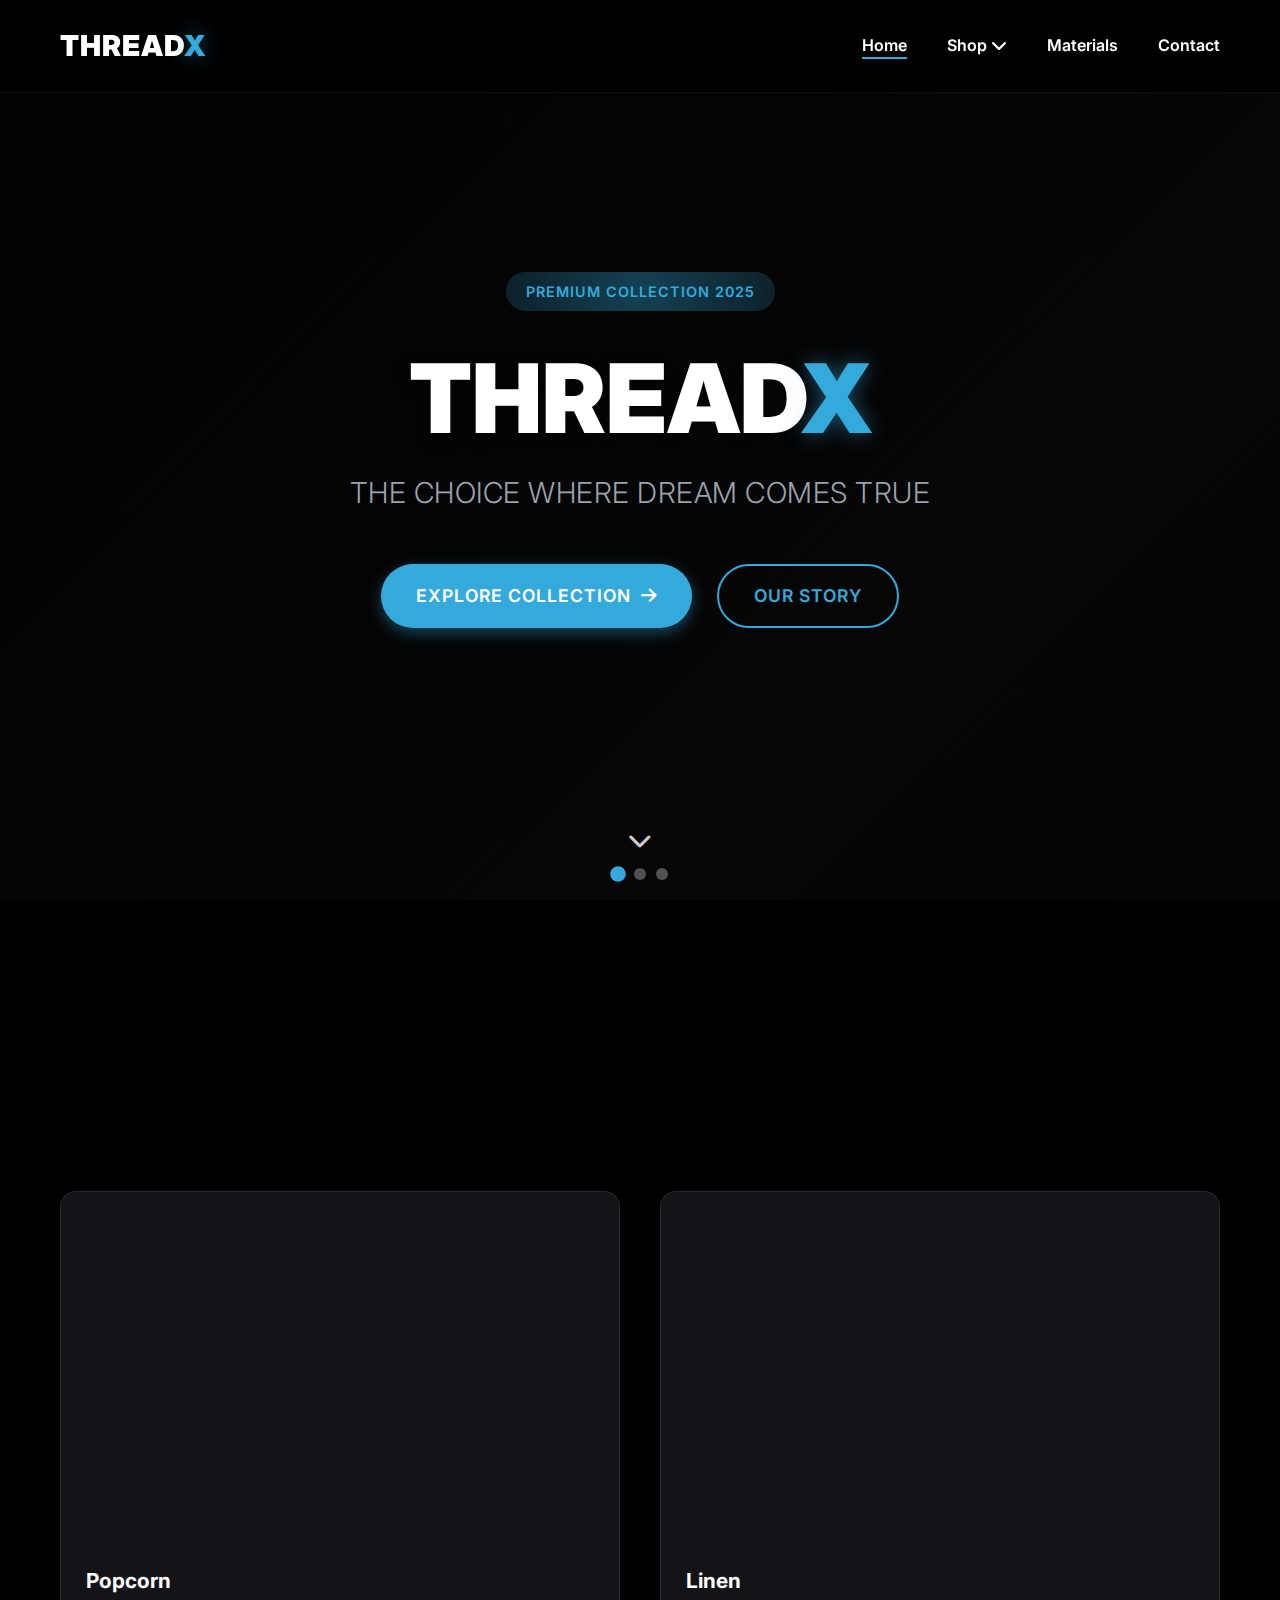
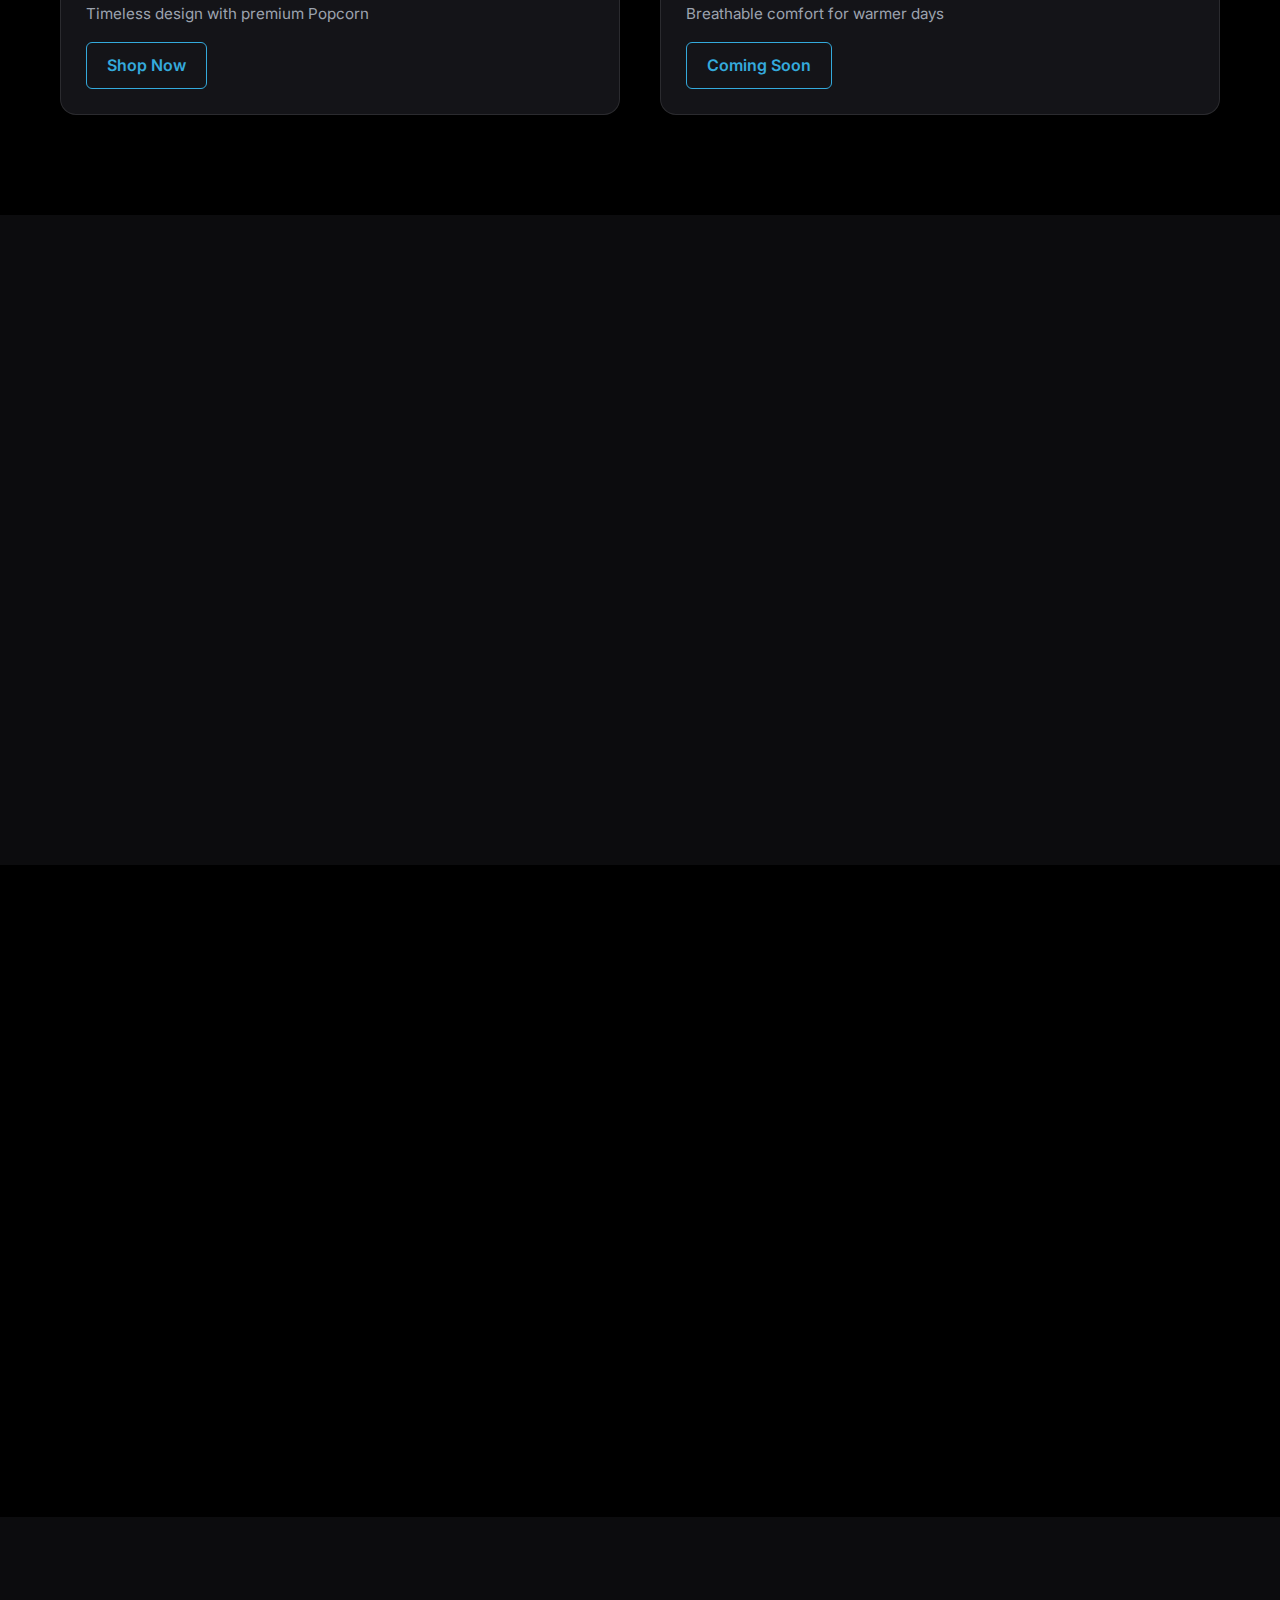
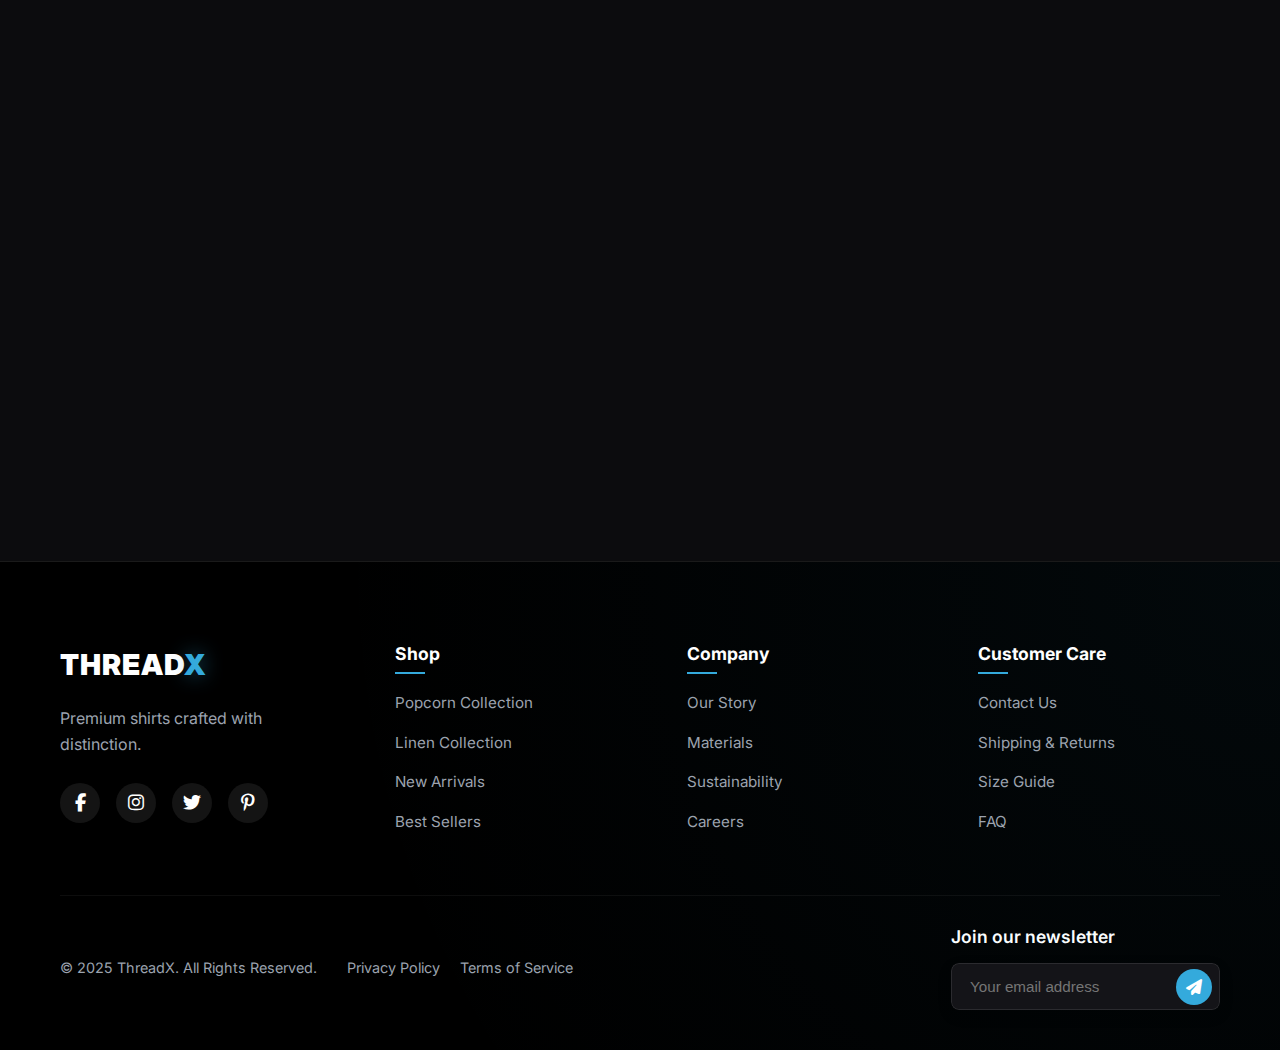
<file: index.html>
<!DOCTYPE html>
<html lang="en">
<head>
    <meta charset="UTF-8">
    <meta name="viewport" content="width=device-width, initial-scale=1.0">
    <meta name="description" content="ThreadX - Premium quality shirts & apparel. Shop our exclusive ThreadX collections featuring timeless designs, sustainable materials, and superior craftsmanship.">
    <meta name="keywords" content="ThreadX, threadx shirts, threadx apparel, threadx clothing, premium shirts, luxury shirts, sustainable fashion, high-quality shirts, popcorn collection, linen collection">
    <meta name="author" content="ThreadX">
    <meta name="robots" content="index, follow">
    
    <!-- Open Graph / Social Media -->
    <meta property="og:title" content="ThreadX - Premium Shirt Collection">
    <meta property="og:description" content="Discover ThreadX premium shirt collections crafted with distinction. Timeless designs with sustainable materials.">
    <meta property="og:image" content="./flex2.png">
    <meta property="og:url" content="https://threadx.com">
    <meta property="og:type" content="website">
    
    <!-- Twitter Card -->
    <meta name="twitter:card" content="summary_large_image">
    <meta name="twitter:title" content="ThreadX - Premium Shirt Collection">
    <meta name="twitter:description" content="Discover ThreadX premium shirt collections crafted with distinction. Timeless designs with sustainable materials.">
    <meta name="twitter:image" content="./flex2.png">
    <meta name="google-site-verification" content="verification_token_here" />
    
    <title>ThreadX | Premium Shirts & Apparel - Timeless Designs</title>
    <link rel="icon" href="./flex2.png" type="image/x-icon">
    <link rel="shortcut icon" href="./flex2.png" type="image/x-icon">
    <link rel="stylesheet" href="style.css">
    <link href="https://fonts.googleapis.com/css2?family=Inter:wght@300;400;600;700;900&display=swap" rel="stylesheet">
    <link rel="stylesheet" href="https://cdnjs.cloudflare.com/ajax/libs/font-awesome/6.4.0/css/all.min.css">
    
    <!-- Canonical URL -->
    <link rel="canonical" href="https://threadx.com">
</head>
<body>
    <!-- Structured Data for Organization and WebSite -->
    <script type="application/ld+json">
    {
      "@context": "https://schema.org",
      "@type": "Organization",
      "name": "ThreadX",
      "alternateName": "ThreadX Premium Apparel",
      "url": "https://threadx.com",
      "logo": "https://threadx.com/flex2.png",
      "description": "ThreadX - Premium shirts & apparel crafted with distinction. Shop our exclusive ThreadX collections featuring timeless designs and sustainable materials.",
      "sameAs": [
        "https://www.facebook.com/threadx",
        "https://www.instagram.com/threadx"
      ],
      "contactPoint": {
        "@type": "ContactPoint",
        "telephone": "+94 75 255 8533",
        "contactType": "customer service",
        "email": "threadxcontact@gmail.com",
        "areaServed": "Worldwide",
        "availableLanguage": "English"
      },
      "sameAs": [
        "https://facebook.com/threadx",
        "https://instagram.com/threadx",
        "https://twitter.com/threadx",
        "https://pinterest.com/threadx"
      ]
    }
    </script>
    <script type="application/ld+json">
    {
      "@context": "https://schema.org",
      "@type": "WebSite",
      "name": "ThreadX - Premium Shirt Collection",
      "url": "https://threadx.com",
      "potentialAction": {
        "@type": "SearchAction",
        "target": "https://threadx.com/search?q={search_term_string}",
        "query-input": "required name=search_term_string"
      }
    }
    </script>
    <script type="application/ld+json">
    {
      "@context": "https://schema.org",
      "@type": "ItemList",
      "itemListElement": [
        {
          "@type": "ListItem",
          "position": 1,
          "item": {
            "@type": "Product",
            "name": "Popcorn Collection",
            "description": "Timeless design with premium Popcorn fabric",
            "url": "https://threadx.com/shop/popcorn",
            "image": "https://threadx.com/storimg/Designer (8).png",
            "brand": {
              "@type": "Brand",
              "name": "ThreadX"
            },
            "offers": {
              "@type": "Offer",
              "availability": "https://schema.org/InStock"
            }
          }
        },
        {
          "@type": "ListItem",
          "position": 2,
          "item": {
            "@type": "Product",
            "name": "Linen Collection",
            "description": "Breathable comfort for warmer days",
            "url": "https://threadx.com/shop/linen",
            "image": "https://threadx.com/storimg/Untitled project-Layer 1 (9).jpeg",
            "brand": {
              "@type": "Brand",
              "name": "ThreadX"
            },
            "offers": {
              "@type": "Offer",
              "availability": "https://schema.org/InStock"
            }
          }
        }
      ]
    }
    </script>
    <header>
        <nav class="navbar">
            <div class="navbar-container container">
                <div class="brand">
                    <a href="#" class="brand-logo">
                        <span class="company-name">THREAD<span class="blue-x">X</span></span>
                    </a>
                </div>

                <ul class="nav-links" id="nav-links">
                    <li><a href="https://threadx.com/index.html" class="nav-link active"><span>Home</span></a></li>
                    <li class="dropdown">
                        <a href="#collection" class="nav-link"><span>Shop</span> <i class="fas fa-chevron-down"></i></a>
                        <ul class="dropdown-menu">
                            <li><a href="./shop/popcorn.html">Popcorn Collection</a></li>
                            <!-- <li><a href="https://threadx.com/shop/linen.html">Linen Collection</a></li> -->
                        </ul>
                    </li>
                    <li><a href="#materials" class="nav-link"><span>Materials</span></a></li>
                    <li><a href="#contact" class="nav-link"><span>Contact</span></a></li>
                </ul>

                <button class="menu-toggle" id="menu-toggle" aria-label="Toggle menu" aria-expanded="false">
                    <span class="bar"></span>
                    <span class="bar"></span>
                    <span class="bar"></span>
                </button>
            </div>
        </nav>
    </header>

    <main>
        <section class="hero">
            <div class="hero-background">
                <div class="slideshow">
                    <div class="slide active" style="background-image: url('https://i.pinimg.com/736x/85/3b/76/853b76efc87adff7609f911dd39718da.jpg')" aria-label="Premium shirt fabric texture closeup" role="img"></div>
                    <div class="slide" style="background-image: url('https://i.pinimg.com/736x/24/58/f0/2458f0dce0ec2b05aef247e7f44d8a29.jpg')" aria-label="ThreadX premium collection showcase" role="img"></div>
                    <div class="slide" style="background-image: url('https://i.pinimg.com/736x/5f/96/8d/5f968dd07911fe8c025445d2699eabd7.jpg')" aria-label="Luxury shirt material detail" role="img"></div>
                </div>
                <div class="hero-background-overlay"></div>
            </div>
            <div class="hero-content container">
                <div class="hero-text">
                    <div class="hero-badge">
                        <span class="badge-text">PREMIUM COLLECTION 2025</span>
                        <span class="badge-glow"></span>
                    </div>
                    <h1 class="hero-title">THREAD<span class="blue-x">X</span></h1>
                    <p class="tagline">THE CHOICE WHERE DREAM COMES TRUE</p>
                    <div class="cta-group">
                        <a href="#collection" class="cta-button primary">
                            <span class="cta-text">Explore Collection</span>
                            <span class="cta-icon"><i class="fas fa-arrow-right"></i></span>
                        </a>
                        <a href="#about" class="cta-button secondary">Our Story</a>
                    </div>
                </div>
            </div>
            <div class="hero-scroll">
                <a href="#collection" class="scroll-down" aria-label="Scroll down to collection">
                    <i class="fas fa-chevron-down"></i>
                </a>
            </div>
            <div class="slideshow-nav">
                <button class="slide-dot active" data-slide="0"></button>
                <button class="slide-dot" data-slide="1"></button>
                <button class="slide-dot" data-slide="2"></button>
            </div>
        </section>

        <section id="collection" class="collection">
            <div class="container">
                <div class="section-header">
                    <span class="section-label">PREMIUM COLLECTION 2025</span>
                    <h2>Featured Collection</h2>
                    <p>Discover our latest designs that blend comfort with sophisticated style</p>
                </div>

                <div class="product-grid">
                    <div class="product-card">
                        <div class="product-image classic"></div>
                        <div class="product-details">
                            <h3>Popcorn</h3>
                            <p>Timeless design with premium Popcorn</p>
                            <a href="./shop/popcorn.html" class="shop-button">Shop Now</a>
                        </div>
                    </div>

                    <div class="product-card">
                        <div class="product-image slim"></div>
                        <div class="product-details">
                            <h3>Linen</h3>
                            <p>Breathable comfort for warmer days</p>
                            <a href="#" class="shop-button">Coming Soon</a>
                        </div>
                    </div>

                    <!-- <div class="product-card">
                        <div class="product-image modern"></div>
                        <div class="product-details">
                            <h3>Modern Chambray</h3>
                            <p>Versatile style for any occasion</p>
                            <a href="#" class="shop-button">Shop Now</a>
                        </div>
                    </div> -->
                </div>
            </div>
        </section>

        <section id="about" class="about">
            <div class="container">
                <div class="content-grid">
                    <div class="content-text">
                        <span class="section-label">Our Story</span>
                        <h2>Craftsmanship In Every Thread</h2>
                        <p>Founded in 2020, ThreadX was born from a passion for excellence and a commitment to redefining premium shirts. We believe that what you wear matters – not just in how you look, but in how you feel.</p>
                        <p>Each ThreadX shirt represents countless hours of meticulous design and craftsmanship, using only the finest materials sourced from sustainable producers around the world.</p>
                        <a href="#materials" class="text-link">Learn about our premium materials <i class="fas fa-arrow-right"></i></a>
                    </div>
                    <div class="content-image">
                        <div class="about-image"></div>
                    </div>
                </div>
            </div>
        </section>

        <section id="materials" class="materials">
            <div class="container">
                <div class="section-header">
                    <span class="section-label">Quality First</span>
                    <h2>Premium Materials</h2>
                    <p>We carefully select the finest fabrics for superior comfort and longevity</p>
                </div>

                <div class="feature-grid">
                    <div class="feature-card">
                        <div class="feature-icon">
                            <i class="fas fa-leaf"></i>
                        </div>
                        <h3>Organic Cotton</h3>
                        <p>Sustainably grown premium cotton for exceptional softness and breathability.</p>
                    </div>

                    <div class="feature-card">
                        <div class="feature-icon">
                            <i class="fas fa-wind"></i>
                        </div>
                        <h3>Pure Linen</h3>
                        <p>Natural, lightweight fabric that keeps you cool in warmer weather.</p>
                    </div>

                    <div class="feature-card">
                        <div class="feature-icon">
                            <i class="fas fa-tshirt"></i>
                        </div>
                        <h3>Premium Blends</h3>
                        <p>Carefully crafted fabric combinations for enhanced comfort and performance.</p>
                    </div>
                </div>
            </div>
        </section>

        <section id="contact" class="contact">
            <div class="container">
                <div class="content-grid">
                    <div class="content-text">
                        <span class="section-label">Get In Touch</span>
                        <h2>We're Here To Help</h2>
                        <p>Have questions about our products, sizing, or shipping? Our dedicated team is ready to assist you.</p>

                        <div class="contact-info">
                            <div class="contact-item">
                                <i class="fas fa-envelope"></i>
                                <p><a href="mailto:threadxcontact@gmail.com">threadxcontact@gmail.com</a></p>
                            </div>
                            <div class="contact-item">
                                <i class="fas fa-phone"></i>
                                <p><a href="tel:+94 71 181 8021">+94 71 181 8021</a></p>
                            </div>
                            <div class="contact-item">
                                <i class="fas fa-phone"></i>
                                <p><a href="tel:+94 75 255 8533">+94 75 255 8533</a></p>
                            </div>
                            <div class="contact-item">
                                <i class="fas fa-phone"></i>
                                <p><a href="tel:+94 71 177 5347">+94 71 177 5347</a></p>
                            </div>
                            <div class="contact-item whatsapp-btn">
                                <a href="https://wa.me/94752558533" class="whatsapp-button" target="_blank">
                                    <i class="fab fa-whatsapp"></i>
                                    <span>Chat on WhatsApp</span>
                                </a>
                            </div>
                        </div>
                    </div>
                </div>
            </div>
        </section>
    </main>

    <footer>
        <div class="container">
            <div class="footer-content">
                <div class="footer-brand">
                    <a href="#" class="brand-logo">
                       <span class="company-name">THREAD<span class="blue-x">X</span></span>
                    </a>
                    <p>Premium shirts crafted with distinction.</p>
                    <div class="social-icons">
                        <a href="#" aria-label="Facebook"><i class="fab fa-facebook-f"></i></a>
                        <a href="#" aria-label="Instagram"><i class="fab fa-instagram"></i></a>
                        <a href="#" aria-label="Twitter"><i class="fab fa-twitter"></i></a>
                        <a href="#" aria-label="Pinterest"><i class="fab fa-pinterest-p"></i></a>
                    </div>
                </div>
                <div class="footer-links">
                    <div class="footer-column">
                        <h4>Shop</h4>
                        <ul>
                            <li><a href="https://threadx.com/shop/popcorn.html">Popcorn Collection</a></li>
                            <li><a href="https://threadx.com/shop/linen.html">Linen Collection</a></li>
                            <li><a href="#">New Arrivals</a></li>
                            <li><a href="#">Best Sellers</a></li>
                        </ul>
                    </div>
                    <div class="footer-column">
                        <h4>Company</h4>
                        <ul>
                            <li><a href="#about">Our Story</a></li>
                            <li><a href="#materials">Materials</a></li>
                            <li><a href="#">Sustainability</a></li>
                            <li><a href="#">Careers</a></li>
                        </ul>
                    </div>
                    <div class="footer-column">
                        <h4>Customer Care</h4>
                        <ul>
                            <li><a href="#contact">Contact Us</a></li>
                            <li><a href="#">Shipping & Returns</a></li>
                            <li><a href="#">Size Guide</a></li>
                            <li><a href="#">FAQ</a></li>
                        </ul>
                    </div>
                </div>
            </div>
            <div class="footer-bottom">
                <div class="footer-legal">
                    <p>© 2025 ThreadX. All Rights Reserved.</p>
                    <div class="legal-links">
                        <a href="#">Privacy Policy</a>
                        <a href="#">Terms of Service</a>
                    </div>
                </div>
                <div class="newsletter">
                    <h4>Join our newsletter</h4>
                    <form class="newsletter-form">
                        <input type="email" placeholder="Your email address" required>
                        <button type="submit"><i class="fas fa-paper-plane"></i></button>
                    </form>
                </div>
            </div>
        </div>
    </footer>

    <script src="script.js"></script>
    <!-- Code Protection Script -->
    <script src="./protection.js"></script>
</body>
</html>
</file>
<file: style.css>
:root {
    --primary-color: #34aadc;
    --primary-dark: #2a8dbf;
    --text-color: #ffffff;
    --text-secondary: #9ca3af;
    --bg-color: #000000;
    --bg-secondary: #0c0c0e;
    --bg-card: #141418;
    --border-color: rgba(255, 255, 255, 0.1);
    --transition: all 0.3s ease;
}

* {
    box-sizing: border-box;
    margin: 0;
    padding: 0;
}

html {
    scroll-behavior: smooth;
}

body {
    font-family: 'Inter', sans-serif;
    line-height: 1.6;
    background-color: var(--bg-color);
    color: var(--text-color);
    overflow-x: hidden;
}

.container {
    max-width: 1200px;
    margin: 0 auto;
    padding: 0 20px;
}

a {
    color: var(--text-color);
    text-decoration: none;
    transition: var(--transition);
}

a:hover {
    color: var(--primary-color);
}

ul {
    list-style: none;
}

img {
    max-width: 100%;
    display: block;
}

h1, h2, h3, h4 {
    line-height: 1.3;
}

/* --- Section Styles --- */
section {
    padding: 100px 0;
    position: relative; /* Ensure sections stack correctly with fixed header */
}

.section-label {
    color: var(--primary-color);
    font-weight: 600;
    text-transform: uppercase;
    font-size: 0.9rem;
    letter-spacing: 1.5px;
    display: block;
    margin-bottom: 12px;
}

.section-header {
    text-align: center;
    max-width: 700px;
    margin: 0 auto 60px;
}

.section-header h2 {
    font-size: 2.5rem;
    font-weight: 800;
    margin-bottom: 16px;
}

.section-header p {
    color: var(--text-secondary);
    font-size: 1.1rem;
}

/* --- Modern Navbar Styles --- */
.navbar {
    background-color: rgba(0, 0, 0, 0.8);
    padding: 1rem 0;
    position: fixed;
    width: 100%;
    top: 0;
    z-index: 100;
    transition: var(--transition);
    backdrop-filter: blur(10px);
    border-bottom: 1px solid rgba(255, 255, 255, 0.05); /* Subtle separation */
}

.navbar-container {
    display: flex;
    justify-content: space-between;
    align-items: center;
    min-height: 60px; /* Consistent height */
}

.brand {
    display: flex;
    align-items: center;
}

.brand-logo {
    display: inline-block; /* Prevents shifting on hover */
}

.company-name {
    font-size: 1.8rem;
    font-weight: 900;
    color: var(--text-color);
    letter-spacing: 1px;
    text-transform: uppercase;
    transition: transform 0.2s ease;
}

.brand-logo:hover .company-name {
    transform: scale(1.03);
}

.blue-x {
    color: var(--primary-color);
}

.nav-links {
    display: flex;
    align-items: center;
    gap: 40px;
}

.nav-link {
    font-weight: 600;
    position: relative;
    padding: 5px 0;
}

.nav-link span {
    position: relative;
}

.nav-link span::after {
    content: "";
    position: absolute;
    bottom: -4px;
    left: 0;
    width: 0;
    height: 2px;
    background-color: var(--primary-color);
    transition: var(--transition);
}

.nav-link:hover span::after,
.nav-link.active span::after {
    width: 100%;
}

.menu-toggle {
    display: none; /* Hidden by default on larger screens */
    background: none;
    border: none;
    cursor: pointer;
    padding: 10px;
    z-index: 110; /* Ensure it's above mobile menu content */
}

.menu-toggle .bar {
    display: block;
    width: 25px;
    height: 2px;
    background-color: var(--text-color);
    margin: 6px 0;
    transition: transform 0.3s ease, background-color 0.3s ease, opacity 0.3s ease;
}

/* Mobile Menu Toggle Animation */
.menu-toggle.active .bar:nth-child(1) {
    transform: translateY(8px) rotate(45deg);
}
.menu-toggle.active .bar:nth-child(2) {
    opacity: 0;
}
.menu-toggle.active .bar:nth-child(3) {
    transform: translateY(-8px) rotate(-45deg);
}
/* --- Media Queries for Responsive Navbar --- */
@media (max-width: 992px) {
    .nav-links {
        position: fixed;
        top: 0;
        right: -100%; /* Start off-screen */
        width: 70%; /* Adjust width as needed */
        max-width: 300px; /* Max width */
        height: 100vh;
        background-color: var(--bg-secondary); /* Slightly different background */
        flex-direction: column;
        align-items: center;
        justify-content: center;
        padding-top: 80px; /* Space for header */
        gap: 30px;
        transition: right 0.5s cubic-bezier(0.77, 0, 0.175, 1); /* Smooth slide */
        box-shadow: -5px 0 15px rgba(0, 0, 0, 0.2);
        z-index: 105; /* Below toggle, above content */
    }

    .nav-links.active {
        right: 0; /* Slide in */
    }

    .nav-link {
        font-size: 1.2rem;
        width: 100%;
        text-align: center;
        padding: 15px 0;
    }

     .nav-link span::after {
        /* Optional: Adjust or remove underline for mobile */
        bottom: -6px;
        height: 2px;
        background-color: var(--primary-color);
     }

    .menu-toggle {
        display: block; /* Show the hamburger icon */
    }
}


/* Dropdown styles */


.dropdown {
    position: relative;
    list-style: none;
}

.dropdown-menu {
    position: absolute;
    top: 100%;
    left: 0;
    background-color: var(--bg-card);
    border: 1px solid var(--border-color);
    border-radius: 8px;
    padding: 10px 0;
    min-width: 200px;
    opacity: 0;
    visibility: hidden;
    transform: translateY(10px);
    transition: var(--transition);
    z-index: 100;
    box-shadow: 0 10px 30px rgba(0, 0, 0, 0.2);
}

.dropdown:hover .dropdown-menu {
    opacity: 1;
    visibility: visible;
    transform: translateY(0);
}

.dropdown-menu li {
    padding: 8px 20px;
}

.dropdown-menu li a {
    color: var(--text-secondary);
    font-size: 0.95rem;
    transition: var(--transition);
    display: block;
}

.dropdown-menu li a:hover {
    color: var(--primary-color);
    background-color: rgba(52, 170, 220, 0.1);
}



/* --- Hero Section Styles --- */
.hero {
    position: relative;
    overflow: hidden;
    height: 100vh;
    min-height: 700px;
    background: #0a0a0a; /* Fallback color */
}

.hero-background {
    position: absolute;
    top: 0;
    left: 0;
    width: 100%;
    height: 100%;
    z-index: 0;
}

.slideshow {
    position: absolute;
    top: 0;
    left: 0;
    width: 100%;
    height: 100%;
    z-index: 0;
}

.slide {
    position: absolute;
    top: 0;
    left: 0;
    width: 100%;
    height: 100%;
    background-size: cover;
    background-position: center;
    opacity: 0;
    transition: opacity 1.2s ease-in-out;
    z-index: 1;
    transform: scale(1.1); /* Slight zoom effect */
}

.slide.active {
    opacity: 1;
    z-index: 2;
    transform: scale(1);
}

.hero-background-overlay {
    position: absolute;
    top: 0;
    left: 0;
    width: 100%;
    height: 100%;
    background: linear-gradient(
        135deg,
        rgba(0, 0, 0, 0.8) 0%,
        rgba(0, 0, 0, 0.6) 40%,
        rgba(0, 0, 0, 0.4) 70%,
        rgba(0, 0, 0, 0.6) 100%
    );
    z-index: 3;
}

.hero-content {
    position: relative;
    z-index: 4;
    display: flex;
    align-items: center;
    justify-content: center;
    padding: 80px 0;
    height: 100%;
    text-align: center;
}

.hero-text {
    max-width: 800px;
}

.hero-badge {
    position: relative;
    display: inline-block;
    margin-bottom: 2rem;
    padding: 8px 20px;
    background: rgba(52, 170, 220, 0.1);
    border-radius: 20px;
    color: var(--primary-color);
    font-size: 0.9rem;
    font-weight: 600;
    letter-spacing: 1px;
    overflow: hidden;
}

.badge-glow {
    position: absolute;
    top: -50%;
    left: -50%;
    width: 200%;
    height: 200%;
    background: radial-gradient(circle, rgba(52, 170, 220, 0.3) 0%, transparent 70%);
    animation: glow 4s infinite;
}

.hero-title {
    font-size: 6rem;
    font-weight: 900;
    margin-bottom: 1.5rem;
    color: var(--text-color);
    text-transform: uppercase;
    line-height: 1;
    text-shadow: 0 4px 15px rgba(0, 0, 0, 0.3);
}

.blue-x {
    color: var(--primary-color);
    text-shadow: 0 0 20px rgba(52, 170, 220, 0.5);
}

.tagline {
    font-size: 1.8rem;
    color: var(--text-secondary);
    margin-bottom: 3rem;
    font-weight: 300;
    letter-spacing: 0.5px;
}

.cta-group {
    display: flex;
    gap: 25px;
    justify-content: center;
}

.cta-button {
    display: flex;
    align-items: center;
    gap: 10px;
    padding: 16px 35px;
    border-radius: 50px;
    font-size: 1.1rem;
    font-weight: 600;
    text-transform: uppercase;
    letter-spacing: 1px;
    transition: all 0.3s ease;
}

.cta-button.primary {
    background: var(--primary-color);
    color: white;
    box-shadow: 0 5px 15px rgba(52, 170, 220, 0.4);
}

.cta-button.primary:hover {
    transform: translateY(-5px);
    box-shadow: 0 15px 30px rgba(52, 170, 220, 0.6);
    background: var(--primary-dark);
}

.cta-button.secondary {
    background: transparent;
    color: var(--primary-color);
    border: 2px solid var(--primary-color);
}

.cta-button.secondary:hover {
    background: rgba(52, 170, 220, 0.15);
    transform: translateY(-5px);
    box-shadow: 0 10px 20px rgba(52, 170, 220, 0.2);
}

.hero-scroll {
    position: absolute;
    bottom: 40px;
    left: 50%;
    transform: translateX(-50%);
    z-index: 4;
}

.scroll-down {
    font-size: 1.5rem;
    color: var(--text-color);
    opacity: 0.8;
    animation: bounce 2s infinite;
    padding: 15px;
}

.scroll-down:hover {
    opacity: 1;
    color: var(--primary-color);
}

.slideshow-nav {
    position: absolute;
    bottom: 20px;
    left: 50%;
    transform: translateX(-50%);
    display: flex;
    gap: 10px;
    z-index: 4;
}

.slide-dot {
    width: 12px;
    height: 12px;
    border-radius: 50%;
    background: rgba(255, 255, 255, 0.3);
    border: none;
    cursor: pointer;
    transition: all 0.3s ease;
}

.slide-dot.active {
    background: var(--primary-color);
    transform: scale(1.3);
}

.slide-dot:hover {
    background: var(--primary-color);
    transform: scale(1.1);
}

/* Animations */
@keyframes glow {
    0% { transform: translateX(-100%) rotate(0deg); }
    50% { transform: translateX(100%) rotate(45deg); }
    100% { transform: translateX(-100%) rotate(0deg); }
}

/* --- Collection Section --- */
.collection {
    background-color: var(--bg-color);
}

.product-grid {
    display: grid;
    grid-template-columns: repeat(auto-fit, minmax(300px, 1fr));
    gap: 40px;
    margin-top: 40px;
}

.product-card {
    background-color: var(--bg-card);
    border-radius: 16px;
    overflow: hidden;
    transition: transform 0.3s ease, box-shadow 0.3s ease, border-color 0.3s ease;
    box-shadow: 0 10px 30px rgba(0, 0, 0, 0.2);
    border: 1px solid var(--border-color);
    display: flex;
    flex-direction: column;
}

.product-card:hover {
    transform: translateY(-10px);
    box-shadow: 0 20px 40px rgba(0, 0, 0, 0.3);
    border-color: rgba(52, 170, 220, 0.3);
}

.product-image {
    height: 350px;
    background-position: center;
    background-size: cover;
    transition: transform 0.4s ease;
    overflow: hidden; /* Keep scale effect contained */
}

.product-image.classic {
    background-image: url('https://images.unsplash.com/photo-1603252109303-2751441dd157?ixlib=rb-4.0.3&ixid=MnwxMjA3fDB8MHxwaG90by1wYWdlfHx8fGVufDB8fHx8&auto=format&fit=crop&w=800&q=80');
}

.product-image.slim {
    background-image: url('https://images.unsplash.com/photo-1598033129183-c4f50c736f10?ixlib=rb-4.0.3&ixid=MnwxMjA3fDB8MHxwaG90by1wYWdlfHx8fGVufDB8fHx8&auto=format&fit=crop&w=800&q=80');
}

.product-image.modern {
    background-image: url('https://images.unsplash.com/photo-1614676379229-4e7640219b4c?ixlib=rb-4.0.3&ixid=MnwxMjA3fDB8MHxwaG90by1wYWdlfHx8fGVufDB8fHx8&auto=format&fit=crop&w=800&q=80');
}

.product-card:hover .product-image {
    transform: scale(1.05);
}

.product-details {
    padding: 25px;
    flex-grow: 1; /* Allow details to fill space */
    display: flex;
    flex-direction: column;
}

.product-details h3 {
    font-size: 1.3rem;
    margin-bottom: 8px;
    font-weight: 700;
}

.product-details p {
    color: var(--text-secondary);
    margin-bottom: 15px;
    font-size: 0.95rem;
    flex-grow: 1; /* Push price/button down */
}

.price {
    display: block;
    font-size: 1.2rem;
    font-weight: 700;
    color: var(--primary-color);
    margin-bottom: 20px;
}

.shop-button {
    display: inline-block;
    padding: 10px 20px;
    background-color: transparent;
    border: 1px solid var(--primary-color);
    color: var(--primary-color);
    border-radius: 6px;
    font-weight: 600;
    transition: var(--transition);
    text-align: center;
    align-self: flex-start; /* Align button left */
}

.shop-button:hover {
    background-color: var(--primary-color);
    color: var(--text-color);
}

.collection-cta {
    text-align: center;
    margin-top: 60px; /* Increased spacing */
}

/* --- About & Sizing Section Common Styles --- */
.about, .sizing {
    background-color: var(--bg-secondary);
}

.content-grid {
    display: grid;
    grid-template-columns: 1fr 1fr;
    align-items: center;
    gap: 60px;
}



.content-grid.reverse .content-text {
    /* direction: ltr; default */
    grid-column: 2 / 3; /* Put text on the right */
    grid-row: 1 / 2;
}
.content-grid.reverse .content-image {
    grid-column: 1 / 2; /* Put image on the left */
    grid-row: 1 / 2;
}

.content-text h2 {
    font-size: 2.5rem;
    font-weight: 800;
    margin-bottom: 20px;
    line-height: 1.2;
}

.content-text p {
    color: var(--text-secondary);
    margin-bottom: 20px;
    font-size: 1.05rem;
}

.text-link {
    display: inline-flex; /* Align icon nicely */
    align-items: center;
    color: var(--primary-color);
    font-weight: 600;
    margin-right: 25px;
    margin-top: 10px;
    position: relative; /* For underline effect */
}
.text-link::after {
    content: '';
    position: absolute;
    bottom: -2px;
    left: 0;
    width: 0;
    height: 1px;
    background-color: var(--primary-color);
    transition: width 0.3s ease;
}
.text-link:hover::after {
    width: calc(100% - 20px); /* Adjust based on icon size/margin */
}

.text-link i {
    transition: var(--transition);
    margin-left: 8px; /* Spacing */
}

.text-link:hover i {
    transform: translateX(5px);
}

.content-image {
    position: relative;
    border-radius: 20px;
    overflow: hidden;
    box-shadow: 0 20px 40px rgba(0, 0, 0, 0.3);
}

.about-image, .sizing-image {
    height: 450px;
    width: 100%;
    background-position: center;
    background-size: cover;
    display: block; /* Ensure it takes up space */
    transition: transform 0.4s ease;
}

.content-image:hover .about-image,
.content-image:hover .sizing-image {
    transform: scale(1.05);
}

.about-image {
    background-image: url('https://i.pinimg.com/474x/d3/09/be/d309be71940876f1d9dc9ac01b182145.jpg');
}


.about-image::after { /* Subtle gradient overlay for About image */
    content: '';
    position: absolute;
    top: 0;
    left: 0;
    width: 100%;
    height: 100%;
    background: linear-gradient(to bottom right, rgba(52, 170, 220, 0.1), transparent 60%);
    pointer-events: none; /* Allow hover on image */
}

/* --- Materials Section --- */
.materials {
    background-color: var(--bg-color);
}

.feature-grid {
    display: grid;
    grid-template-columns: repeat(auto-fit, minmax(300px, 1fr));
    gap: 30px;
    margin-top: 40px;
}

.feature-card {
    background-color: var(--bg-card);
    padding: 40px 30px;
    border-radius: 16px;
    transition: var(--transition);
    position: relative;
    overflow: hidden;
    border: 1px solid var(--border-color);
}

.feature-card:hover {
    transform: translateY(-10px);
    box-shadow: 0 15px 30px rgba(0, 0, 0, 0.3);
    border-color: rgba(52, 170, 220, 0.3);
}

.feature-icon {
    font-size: 1.8rem;
    color: var(--primary-color);
    margin-bottom: 25px; /* Increased spacing */
    background: rgba(52, 170, 220, 0.1);
    width: 60px;
    height: 60px;
    display: flex;
    align-items: center;
    justify-content: center;
    border-radius: 12px;
    transition: transform 0.3s ease, box-shadow 0.3s ease;
}

.feature-card:hover .feature-icon {
    transform: scale(1.1);
    box-shadow: 0 0 20px rgba(52, 170, 220, 0.3);
}


.feature-card h3 {
    font-size: 1.3rem;
    margin-bottom: 15px;
    font-weight: 700;
}

.feature-card p {
    color: var(--text-secondary);
}
.testimonials {
    background-color: var(--bg-color);
}

.testimonial-slider {
    max-width: 800px;
    margin: 0 auto;
    /* Add slider styles here if implementing JS slider */
}

.testimonial-card {
    background-color: var(--bg-card);
    padding: 60px 40px 40px; /* More top padding for quote */
    border-radius: 16px;
    position: relative;
    border: 1px solid var(--border-color);
    box-shadow: 0 10px 20px rgba(0, 0, 0, 0.15);
}

.quote-icon {
    position: absolute;
    top: 30px;
    left: 40px;
    font-size: 2.5rem; /* Larger quote icon */
    color: var(--primary-color);
    opacity: 0.2; /* Less obtrusive */
}

.testimonial-text {
    font-size: 1.2rem;
    line-height: 1.8;
    margin-bottom: 35px; /* Increased spacing */
    font-style: italic;
    color: var(--text-secondary); /* Slightly lighter than main text */
}

.testimonial-author {
    display: flex;
    align-items: center;
    gap: 15px; /* Spacing between image and text */
}

.author-image {
    width: 50px;
    height: 50px;
    border-radius: 50%;
    background: url('https://images.unsplash.com/photo-1557862921-37829c790f19?ixlib=rb-4.0.3&ixid=MnwxMjA3fDB8MHxwaG90by1wYWdlfHx8fGVufDB8fHx8&auto=format&fit=crop&w=200&q=80') center/cover no-repeat; /* Placeholder */
    flex-shrink: 0; /* Prevent shrinking */
}

.author-info h4 {
    font-size: 1.1rem;
    font-weight: 600;
    margin-bottom: 2px;
    color: var(--text-color);
}

.author-info p {
    font-size: 0.9rem;
    color: var(--text-secondary);
}

/* --- Contact Section --- */
.contact {
    background-color: var(--bg-secondary);
}

.contact .content-grid {
    gap: 80px; /* Wider gap for contact form */
}

.contact-info {
    margin-top: 30px;
    display: flex;
    flex-direction: column;
    gap: 25px; /* Spacing between contact items */
}

.contact-item {
    display: flex;
    align-items: center;
    gap: 15px;
}

.contact-item i {
    font-size: 1.3rem;
    color: var(--primary-color);
    width: 25px; /* Consistent icon width */
    text-align: center;
}

.contact-item p {
    margin: 0;
    color: var(--text-secondary);
    font-size: 1rem;
}
.contact-item p a {
    color: var(--text-secondary);
}
.contact-item p a:hover {
    color: var(--primary-color);
    text-decoration: underline;
}


.contact-form {
    display: flex;
    flex-direction: column;
    gap: 25px;
}

.form-group {
    display: flex;
    flex-direction: column;
}

.form-group label {
    margin-bottom: 8px;
    font-size: 0.9rem;
    font-weight: 600;
    color: var(--text-secondary);
}

.form-group input,
.form-group textarea {
    background-color: var(--bg-card);
    border: 1px solid var(--border-color);
    border-radius: 8px;
    padding: 14px 18px;
    font-family: inherit;
    font-size: 1rem;
    color: var(--text-color);
    transition: border-color 0.3s ease, box-shadow 0.3s ease;
}

.form-group input::placeholder,
.form-group textarea::placeholder {
    color: #6b7280; /* Placeholder color */
}

.form-group input:focus,
.form-group textarea:focus {
    outline: none;
    border-color: var(--primary-color);
    box-shadow: 0 0 0 3px rgba(52, 170, 220, 0.3);
}

.form-group textarea {
    resize: vertical; /* Allow vertical resize only */
    min-height: 120px;
}

.submit-button {
    /* Reusing cta-button styles */
    padding: 15px 32px;
    border-radius: 8px;
    font-size: 1rem;
    font-weight: 600;
    text-transform: uppercase;
    letter-spacing: 0.5px;
    cursor: pointer;
    transition: var(--transition);
    background-color: var(--primary-color);
    color: var(--text-color);
    border: none;
    align-self: flex-start; /* Align left */
}

.submit-button:hover {
    background-color: var(--primary-dark);
    transform: translateY(-3px);
    box-shadow: 0 10px 25px rgba(52, 170, 220, 0.3);
}

.whatsapp-button {
    background-color: #25D366;
    color: white;
    display: flex;
    align-items: center;
    justify-content: center;
    gap: 10px;
    padding: 15px 32px;
    border-radius: 8px;
    font-size: 1rem;
    font-weight: 600;
    text-transform: uppercase;
    letter-spacing: 0.5px;
    cursor: pointer;
    transition: var(--transition);
    border: none;
}

.whatsapp-button:hover {
    background-color: #ffffff;
    color: #25D366;
    transform: translateY(-3px);
    box-shadow: 0 10px 25px rgba(22, 140, 18, 0.3);
}

.whatsapp-button i {
    font-size: 1.2rem;
    color: white;
}
.whatsapp-button:hover i {
    color:#25D366;
}
/* --- Footer --- */
footer {
    background-color: var(--bg-color);
    padding: 80px 0 40px;
    border-top: 1px solid var(--border-color);
    position: relative;
}

/* Add subtle gradient background to footer */
footer::before {
    content: '';
    position: absolute;
    top: 0;
    left: 0;
    width: 100%;
    height: 100%;
    background: radial-gradient(circle at top right, rgba(52, 170, 220, 0.05), transparent 70%);
    pointer-events: none;
}

.footer-content {
    display: flex;
    justify-content: space-between;
    gap: 60px;
    margin-bottom: 60px;
    flex-wrap: wrap;
    position: relative;
}

.footer-brand {
    flex: 1;
    min-width: 240px;
    max-width: 320px;
}

.footer-brand .company-name {
    font-size: 1.8rem;
    margin-bottom: 18px;
    display: block;
    letter-spacing: 1px;
}

.footer-brand p {
    color: var(--text-secondary);
    font-size: 1rem;
    line-height: 1.6;
    margin-bottom: 20px;
}

.footer-links {
    display: flex;
    flex: 3;
    justify-content: space-between;
    gap: 50px;
    flex-wrap: wrap;
}

.footer-column {
    flex: 1;
    min-width: 160px;
}

.footer-column h4 {
    font-size: 1.1rem;
    font-weight: 700;
    margin-bottom: 24px;
    color: var(--text-color);
    position: relative;
    display: inline-block;
}

/* Add accent line under footer column headings */
.footer-column h4::after {
    content: '';
    position: absolute;
    bottom: -8px;
    left: 0;
    width: 30px;
    height: 2px;
    background-color: var(--primary-color);
}

.footer-column ul {
    display: flex;
    flex-direction: column;
    gap: 14px;
}

.footer-column ul li a {
    color: var(--text-secondary);
    font-size: 0.95rem;
    transition: all 0.2s ease;
    display: inline-block;
    position: relative;
    padding-left: 0;
}

.footer-column ul li a:hover {
    color: var(--primary-color);
    transform: translateX(5px);
    text-decoration: none;
}

/* Social icons styling */
.social-icons {
    display: flex;
    gap: 16px;
    margin-top: 25px;
}

.social-icons a {
    display: flex;
    align-items: center;
    justify-content: center;
    width: 40px;
    height: 40px;
    border-radius: 50%;
    background-color: rgba(255, 255, 255, 0.08);
    color: #fff;
    transition: all 0.3s ease;
    position: relative;
    overflow: hidden;
}

.social-icons a::before {
    content: '';
    position: absolute;
    top: 0;
    left: 0;
    width: 100%;
    height: 100%;
    background-color: var(--primary-color);
    transform: scale(0);
    transition: transform 0.3s ease;
    border-radius: 50%;
    z-index: -1;
}

.social-icons a:hover {
    color: #fff;
    transform: translateY(-5px);
    box-shadow: 0 5px 15px rgba(52, 170, 220, 0.3);
}

.social-icons a:hover::before {
    transform: scale(1);
}

.social-icons i {
    font-size: 18px;
    position: relative;
    z-index: 1;
}

/* Footer bottom section */
.footer-bottom {
    border-top: 1px solid rgba(255, 255, 255, 0.05);
    padding-top: 30px;
    display: flex;
    justify-content: space-between;
    align-items: center;
    flex-wrap: wrap;
    gap: 30px;
}

.footer-legal {
    display: flex;
    flex-wrap: wrap;
    gap: 30px;
    align-items: center;
}

.footer-legal p {
    color: var(--text-secondary);
    font-size: 0.9rem;
}

.legal-links {
    display: flex;
    gap: 20px;
}

.legal-links a {
    color: var(--text-secondary);
    font-size: 0.9rem;
    transition: color 0.2s ease;
}

.legal-links a:hover {
    color: var(--primary-color);
}

/* Newsletter styling */
.newsletter {
    max-width: 400px;
}

.newsletter h4 {
    font-size: 1.1rem;
    font-weight: 600;
    margin-bottom: 15px;
    color: var(--text-color);
}

.newsletter-form {
    display: flex;
    position: relative;
    box-shadow: 0 5px 15px rgba(0, 0, 0, 0.1);
    border-radius: 8px;
    overflow: hidden;
}

.newsletter-form input {
    flex-grow: 1;
    padding: 14px 50px 14px 18px;
    background-color: var(--bg-card);
    border: 1px solid var(--border-color);
    border-radius: 8px;
    color: var(--text-color);
    font-size: 0.95rem;
    transition: all 0.3s ease;
}

.newsletter-form input:focus {
    outline: none;
    border-color: var(--primary-color);
    box-shadow: 0 0 0 3px rgba(52, 170, 220, 0.2);
}

.newsletter-form button {
    position: absolute;
    right: 8px;
    top: 50%;
    transform: translateY(-50%);
    background-color: var(--primary-color);
    border: none;
    color: white;
    font-size: 1rem;
    cursor: pointer;
    padding: 8px;
    border-radius: 50%;
    width: 36px;
    height: 36px;
    display: flex;
    align-items: center;
    justify-content: center;
    transition: all 0.3s ease;
}

.newsletter-form button:hover {
    background-color: var(--primary-dark);
    transform: translateY(-50%) scale(1.05);
}

/* Responsive adjustments */
@media (max-width: 768px) {
    .footer-bottom {
        flex-direction: column;
        text-align: center;
    }
    
    .footer-legal {
        flex-direction: column;
        gap: 15px;
    }
    
    .legal-links {
        justify-content: center;
    }
    
    .newsletter {
        width: 100%;
        max-width: 100%;
    }
    
    .footer-brand {
        text-align: center;
        max-width: 100%;
    }
    
    .social-icons {
        justify-content: center;
    }
    
    .footer-column h4::after {
        left: 50%;
        transform: translateX(-50%);
    }
    
    .footer-column {
        text-align: center;
        min-width: 100%;
    }


/* Large devices (desktops, less than 1200px) */
@media (max-width: 1199.98px) {
    .container {
        max-width: 960px;
    }
}

/* Medium devices (tablets, less than 992px) */
@media (max-width: 767.98px) {
    .container {
        max-width: 720px;
    }

    .section-header h2 {
        font-size: 2.2rem;
    }

    .hero-title {
        font-size: 4rem;
    }

    .tagline {
        font-size: 1.3rem;
    }

    .content-grid {
        grid-template-columns: 1fr; /* Stack grid items */
        gap: 40px;
    }

    .content-grid.reverse .content-text,
    .content-grid.reverse .content-image {
        grid-column: auto; /* Reset grid column */
        grid-row: auto; /* Reset grid row */
    }

    .content-grid.reverse .content-image {
         order: -1; /* Ensure image comes first visually when stacked */
    }

    .content-text h2 {
        font-size: 2.2rem;
    }

    .about-image, .sizing-image {
        height: 400px;
    }

    .contact .content-grid {
        gap: 40px;
    }

    .footer-content {
        flex-direction: column;
        align-items: center;
        text-align: center;
    }

    .footer-brand {
        max-width: none;
        margin-bottom: 30px;
    }

    .footer-links {
        justify-content: center;
        width: 100%;
        text-align: center;
    }

    .footer-column {
        min-width: auto;
        margin-bottom: 30px;
    }
    .footer-column:last-child {
        margin-bottom: 0;
    }

    .social-icons {
        justify-content: center;
    }

    .newsletter-form {
        justify-content: center;
    }
}
}
</file>
